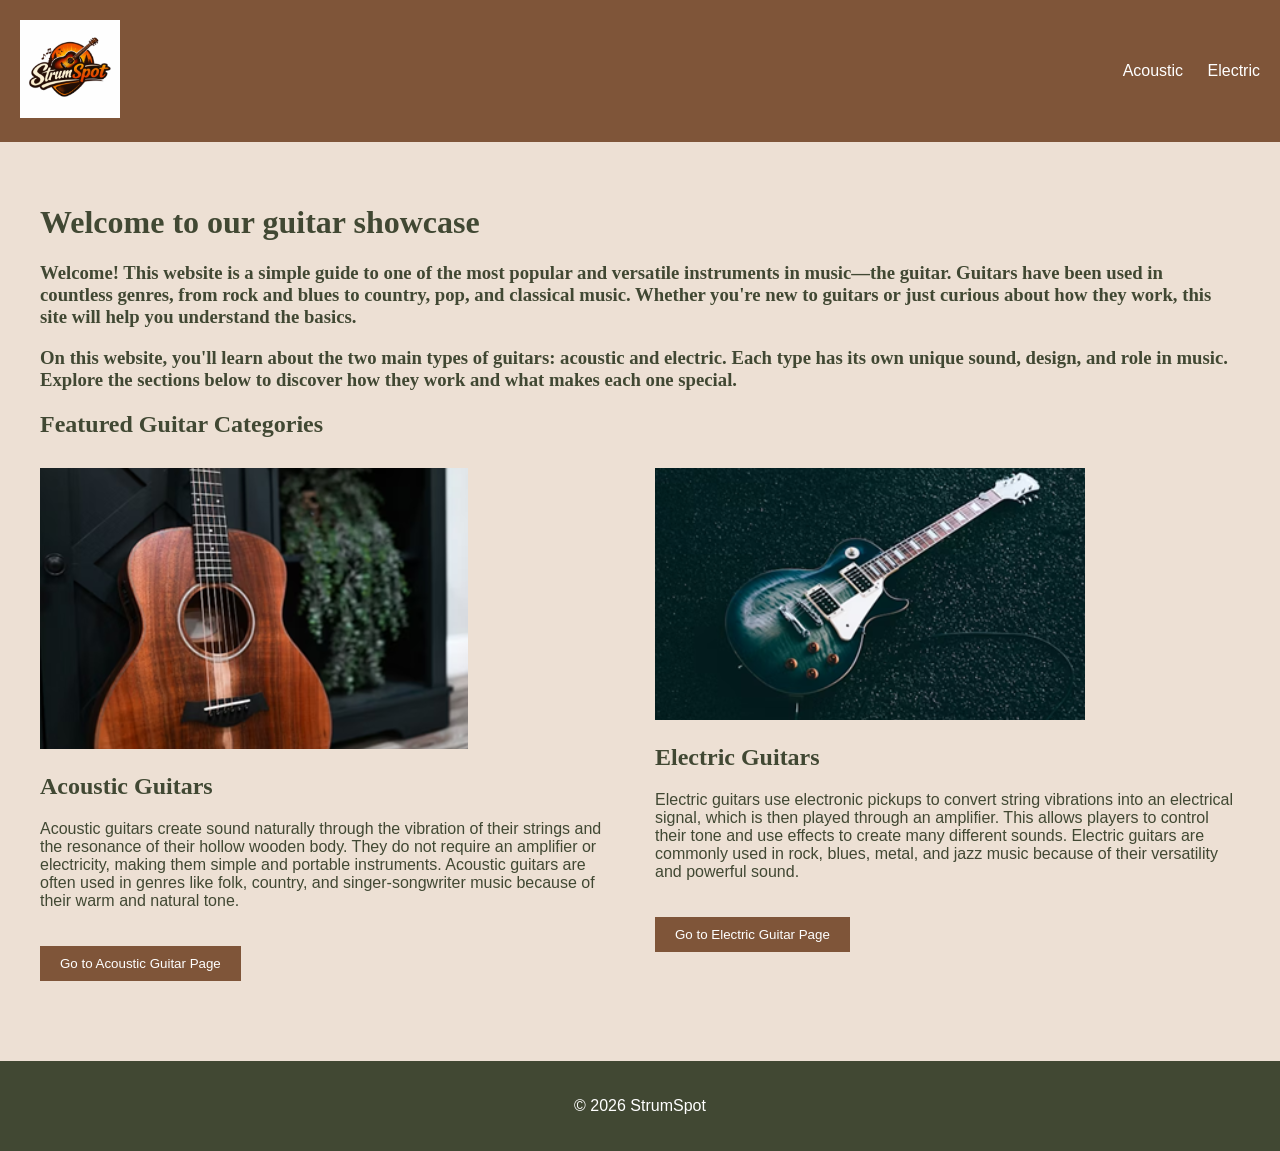
<file: index.html>
<!DOCTYPE html>
<html lang="en">
<head>
    <meta charset="UTF-8">
    <meta name="viewport" content="width=device-width, initial-scale=1.0">
    <title>Document</title>
    <link rel="stylesheet" href="styles/styles.css ">
</head>
<body>

<header>
    <div class="logo"><img src="images/logo.png" alt="site logo"></div>

    <nav>
        <a href="acoustic.html">Acoustic</a>
        <a href="electric.html">Electric</a>
    </nav>
</header>

<main> 
    <h1>Welcome to our guitar showcase</h1>
    <h3>Welcome! This website is a simple guide to one of the most popular and versatile instruments in music—the guitar. Guitars have been used in countless genres, from rock and blues to country, pop, and classical music. Whether you're new to guitars or just curious about how they work, this site will help you understand the basics.</h3>
    <h3>On this website, you'll learn about the two main types of guitars: acoustic and electric. Each type has its own unique sound, design, and role in music. Explore the sections below to discover how they work and what makes each one special. </h3>
    
    <h2>Featured Guitar Categories</h2>

    <section class="grid">
    <div class="acoustic-card">
        <img src="images/acustic.png" alt="Acoustic Guitar">
        <h2>Acoustic Guitars</h2>
        <p> Acoustic guitars create sound naturally through the vibration of their strings and the resonance of their hollow wooden body. They do not require an amplifier or electricity, making them simple and portable instruments. Acoustic guitars are often used in genres like folk, country, and singer-songwriter music because of their warm and natural tone.</p>
        <button><a href="acoustic.html">Go to Acoustic Guitar Page</a></button>
    </div>

    <div class="electric-card">
        <img src="images/electric.png" alt="Electric Guitar">
        <h2>Electric Guitars</h2>
        <p>Electric guitars use electronic pickups to convert string vibrations into an electrical signal, which is then played through an amplifier. This allows players to control their tone and use effects to create many different sounds. Electric guitars are commonly used in rock, blues, metal, and jazz music because of their versatility and powerful sound.</p>
        <button><a href="electric.html">Go to Electric Guitar Page</a></button>
        
    </div>
    </section>

</main>

<footer>
<p>© 2026 StrumSpot</p>
</footer>

</body>
</html>
</file>
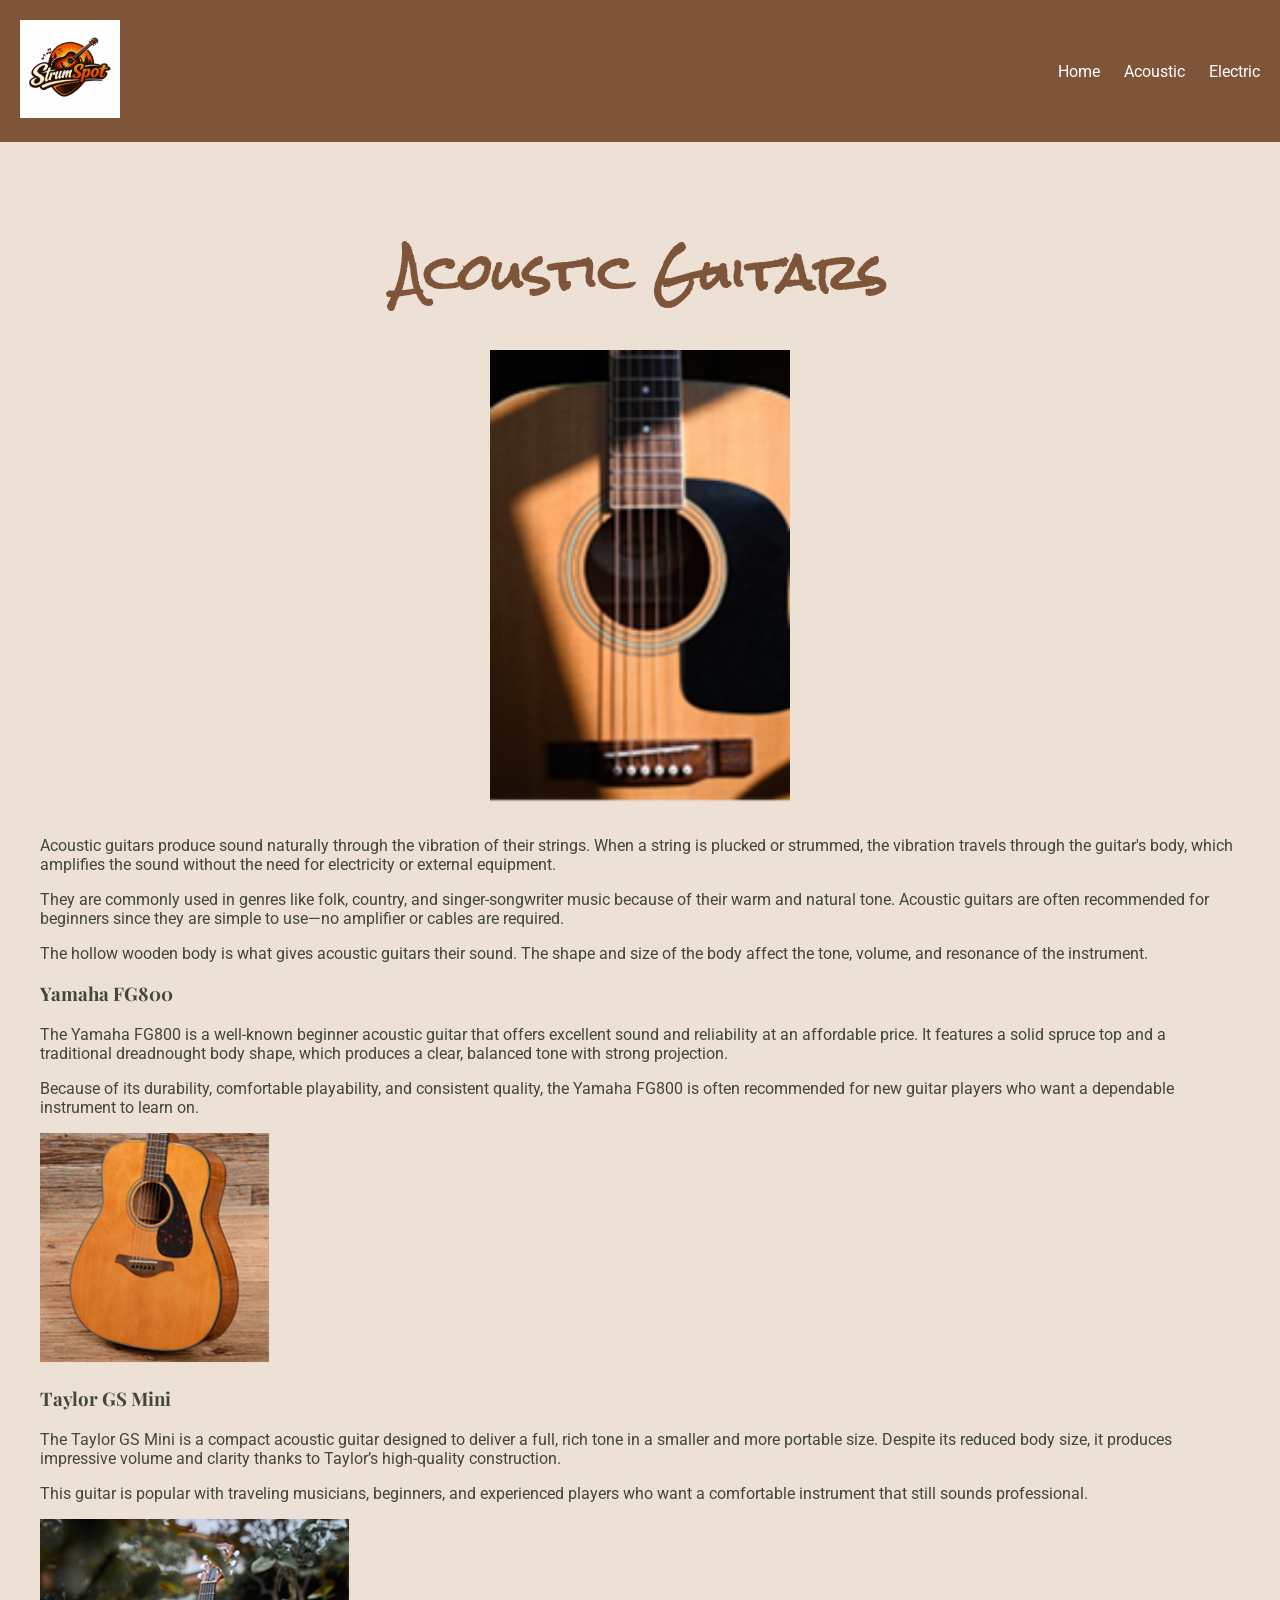
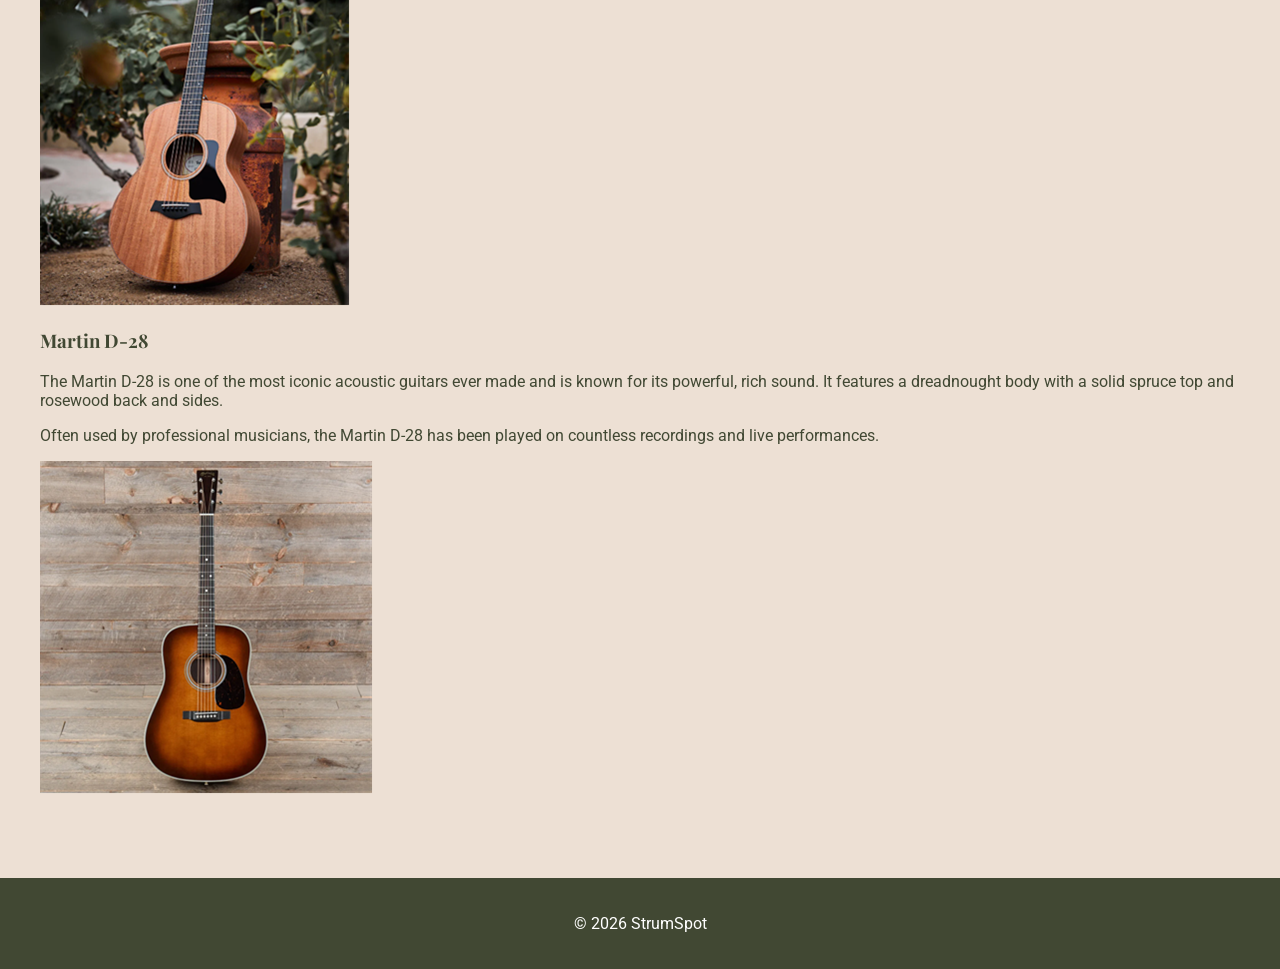
<file: acoustic.html>
<!DOCTYPE html>
<html lang="en">
<head>
    <meta charset="UTF-8">
    <meta name="viewport" content="width=device-width, initial-scale=1.0">
    <title>Acoustic Guitars</title>
    <link href="https://fonts.googleapis.com/css2?family=Playfair+Display&family=Rock+Salt&family=Roboto&family=Lato&display=swap" rel="stylesheet">
    <link rel="stylesheet" href="styles/styles.css">
</head>
<body>

<header>
    <div class="logo"><img src="images/logo.png" alt="site logo"></div>

    <nav>
        <a href="index.html">Home</a>
        <a href="acoustic.html">Acoustic</a>
        <a href="electric.html">Electric</a>
    </nav>
</header>

<main>

    <div class="hero">
    <h1>Acoustic Guitars</h1>
    <img src="images/acoustic.png" alt="Acoustic guitar banner">
</div>

    <p>
        Acoustic guitars produce sound naturally through the vibration of their strings. 
        When a string is plucked or strummed, the vibration travels through the guitar's body, 
        which amplifies the sound without the need for electricity or external equipment.
    </p>

    <p>
        They are commonly used in genres like folk, country, and singer-songwriter music 
        because of their warm and natural tone. Acoustic guitars are often recommended for 
        beginners since they are simple to use—no amplifier or cables are required.
    </p>

    <p>
        The hollow wooden body is what gives acoustic guitars their sound. The shape and size 
        of the body affect the tone, volume, and resonance of the instrument.
    </p>

    <!-- Yamaha -->
    <section>
        <h3>Yamaha FG800</h3>
        <p>
            The Yamaha FG800 is a well-known beginner acoustic guitar that offers excellent 
            sound and reliability at an affordable price. It features a solid spruce top and 
            a traditional dreadnought body shape, which produces a clear, balanced tone with 
            strong projection.
        </p>
        <p>
            Because of its durability, comfortable playability, and consistent quality, the 
            Yamaha FG800 is often recommended for new guitar players who want a dependable 
            instrument to learn on.
        </p>
        <img src="images/yamaha.png" alt="Yamaha FG800">
    </section>

    <!-- Taylor -->
    <section>
        <h3>Taylor GS Mini</h3>
        <p>
            The Taylor GS Mini is a compact acoustic guitar designed to deliver a full, rich 
            tone in a smaller and more portable size. Despite its reduced body size, it produces 
            impressive volume and clarity thanks to Taylor’s high-quality construction.
        </p>
        <p>
            This guitar is popular with traveling musicians, beginners, and experienced players 
            who want a comfortable instrument that still sounds professional.
        </p>
        <img src="images/taylor.png" alt="Taylor GS Mini">
    </section>

    <!-- Martin -->
    <section>
        <h3>Martin D-28</h3>
        <p>
            The Martin D-28 is one of the most iconic acoustic guitars ever made and is known 
            for its powerful, rich sound. It features a dreadnought body with a solid spruce 
            top and rosewood back and sides.
        </p>
        <p>
            Often used by professional musicians, the Martin D-28 has been played on countless 
            recordings and live performances.
        </p>
        <img src="images/martin.png" alt="Martin D-28">
    </section>

</main>

<footer>
    <p>© 2026 StrumSpot</p>
</footer>

</body>
</html>
</file>
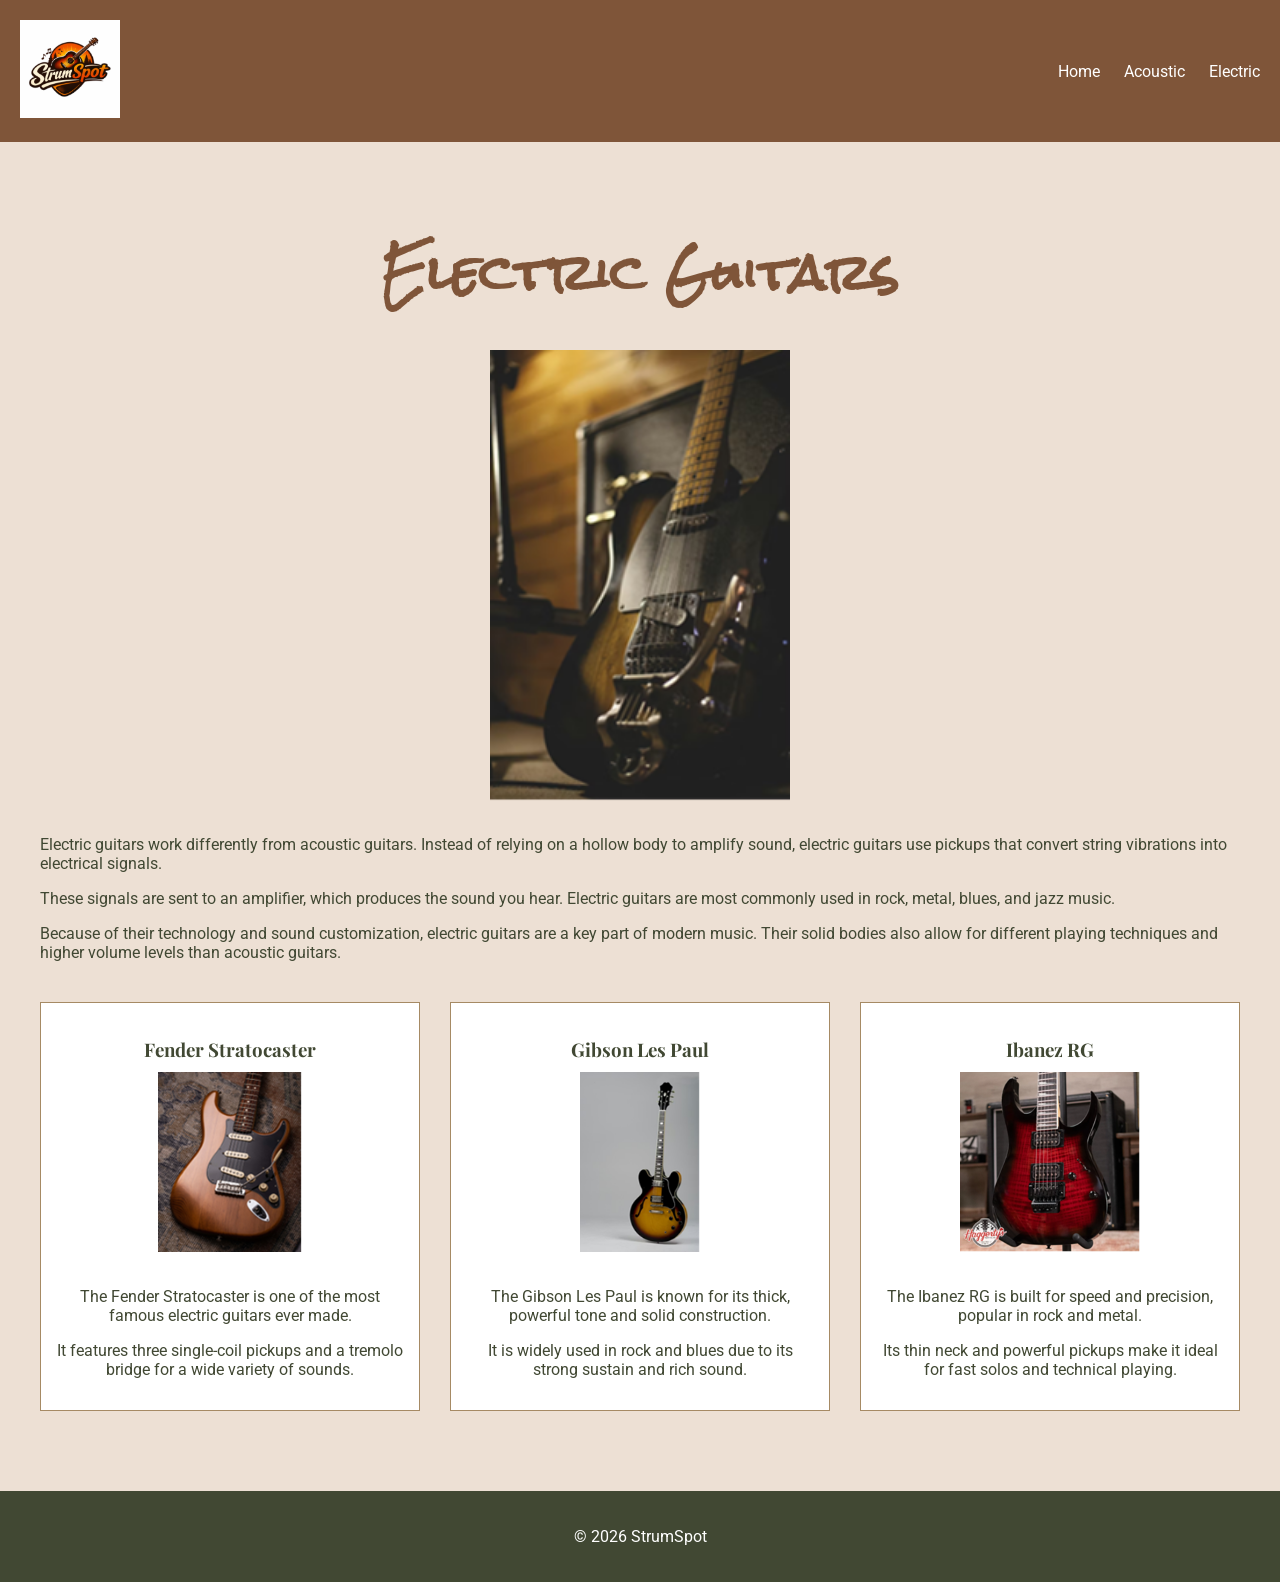
<file: electric.html>
<!DOCTYPE html>
<html lang="en">
<head>
    <meta charset="UTF-8">
    <meta name="viewport" content="width=device-width, initial-scale=1.0">
    <title>Electric Guitars</title>
    <link href="https://fonts.googleapis.com/css2?family=Playfair+Display&family=Rock+Salt&family=Roboto&family=Lato&display=swap" rel="stylesheet">
    <link rel="stylesheet" href="styles/styles.css">
</head>
<body>

<header>
    <div class="logo"><img src="images/logo.png" alt="site logo"></div>

    <nav>
        <a href="index.html">Home</a>
        <a href="acoustic.html">Acoustic</a>
        <a href="electric.html">Electric</a>
    </nav>
</header>

<main>

    <div class="hero">
        <h1>Electric Guitars</h1>
        <img src="images/guitarelectric.png" alt="Electric guitar banner">
    </div>

    <p>
        Electric guitars work differently from acoustic guitars. Instead of relying on a hollow 
        body to amplify sound, electric guitars use pickups that convert string vibrations into 
        electrical signals.
    </p>

    <p>
        These signals are sent to an amplifier, which produces the sound you hear. Electric guitars 
        are most commonly used in rock, metal, blues, and jazz music.
    </p>

    <p>
        Because of their technology and sound customization, electric guitars are a key part of 
        modern music. Their solid bodies also allow for different playing techniques and higher 
        volume levels than acoustic guitars.
    </p>

   
    <div class="guitar-grid">

        <section>
            <h3>Fender Stratocaster</h3>
            <img src="images/hender.png" alt="Fender Stratocaster">
            <p>
                The Fender Stratocaster is one of the most famous electric guitars ever made.
            </p>
            <p>
                It features three single-coil pickups and a tremolo bridge for a wide variety of sounds.
            </p>
        </section>

        <section>
            <h3>Gibson Les Paul</h3>
            <img src="images/paul.png" alt="Gibson Les Paul">
            <p>
                The Gibson Les Paul is known for its thick, powerful tone and solid construction.
            </p>
            <p>
                It is widely used in rock and blues due to its strong sustain and rich sound.
            </p>
        </section>

        <section>
            <h3>Ibanez RG</h3>
            <img src="images/ibanez.png" alt="Ibanez RG">
            <p>
                The Ibanez RG is built for speed and precision, popular in rock and metal.
            </p>
            <p>
                Its thin neck and powerful pickups make it ideal for fast solos and technical playing.
            </p>
        </section>

    </div>

</main>

<footer>
    <p>© 2026 StrumSpot</p>
</footer>

</body>
</html>
</file>
<file: styles/styles.css>
:root {
    --primary: #7F5539;
    --secondary: #EDE0D4;
    --accent1: #A68A64;
    --accent2: #656D4A;
    --accent3: #414833;
}

body{
    font-family: 'Roboto', 'Lato', sans-serif;
    margin:0;
    background-color: var(--secondary);
    color: var(--accent3);
}

electric-grid, acoustic-grid{
    display:flex;
    flex-direction:column;
    align-items:center;
    margin-top:30px;
}

button{
    padding:10px 20px;
    background: var(--primary);
    color:white;
    border:none;
    cursor:pointer;
    margin-top:20px;
}
button:hover{
    background: var(--accent2);
}
button a{
    color:white;
    text-decoration:none;
}

header{
    display:flex;
    justify-content:space-between;
    align-items:center;
    padding:20px;
    background: var(--primary);
    color: white;
}

h1, h2, h3 {
    font-family: 'Playfair Display', serif;
    color: var(--accent3);
}

.hero{
    text-align:center;
    margin-bottom:30px;
}

.hero h1{
    font-size:3rem;
    margin-bottom:20px;
    font-family: 'Rock Salt', cursive;
    color: var(--primary);
}

.hero img{
    width:80%;
    max-width:300px;
    height:auto;
}

.guitar-grid{
    display:grid;
    grid-template-columns: repeat(3, 1fr);
    gap:30px;
    margin-top:40px;
}

.guitar-grid section{
    text-align:center;
    background: white;
    padding:15px;
    border: 1px solid var(--accent1);
}

.guitar-grid img{
    width:100%;
    height:180px;
    object-fit:contain;
    margin-bottom:15px;
}

.guitar-grid h3{
    margin-bottom:10px;
}

.logo img{
    max-width: 100px;
}

nav a{
    margin-left:20px;
    text-decoration:none;
    color: white;
}
nav a:hover{
    color: var(--accent1);
}

main{
    padding:40px;
}

.grid{
    display:grid;
    grid-template-columns:1fr 1fr;
    gap:30px;
    margin-top:30px;
}

.card{
    border:2px solid var(--accent1);
    padding:20px;
    text-align:center;
    background: white;
}

.card img{
    width:100%;
    height:200px;
    object-fit:cover;
    margin-bottom:10px;
}

footer{
    margin-top:40px;
    padding:20px;
    text-align:center;
    background: var(--accent3);
    color: white;
}

@media (max-width: 768px){
    .guitar-grid{
        grid-template-columns: 1fr;
    }
}
</file>
